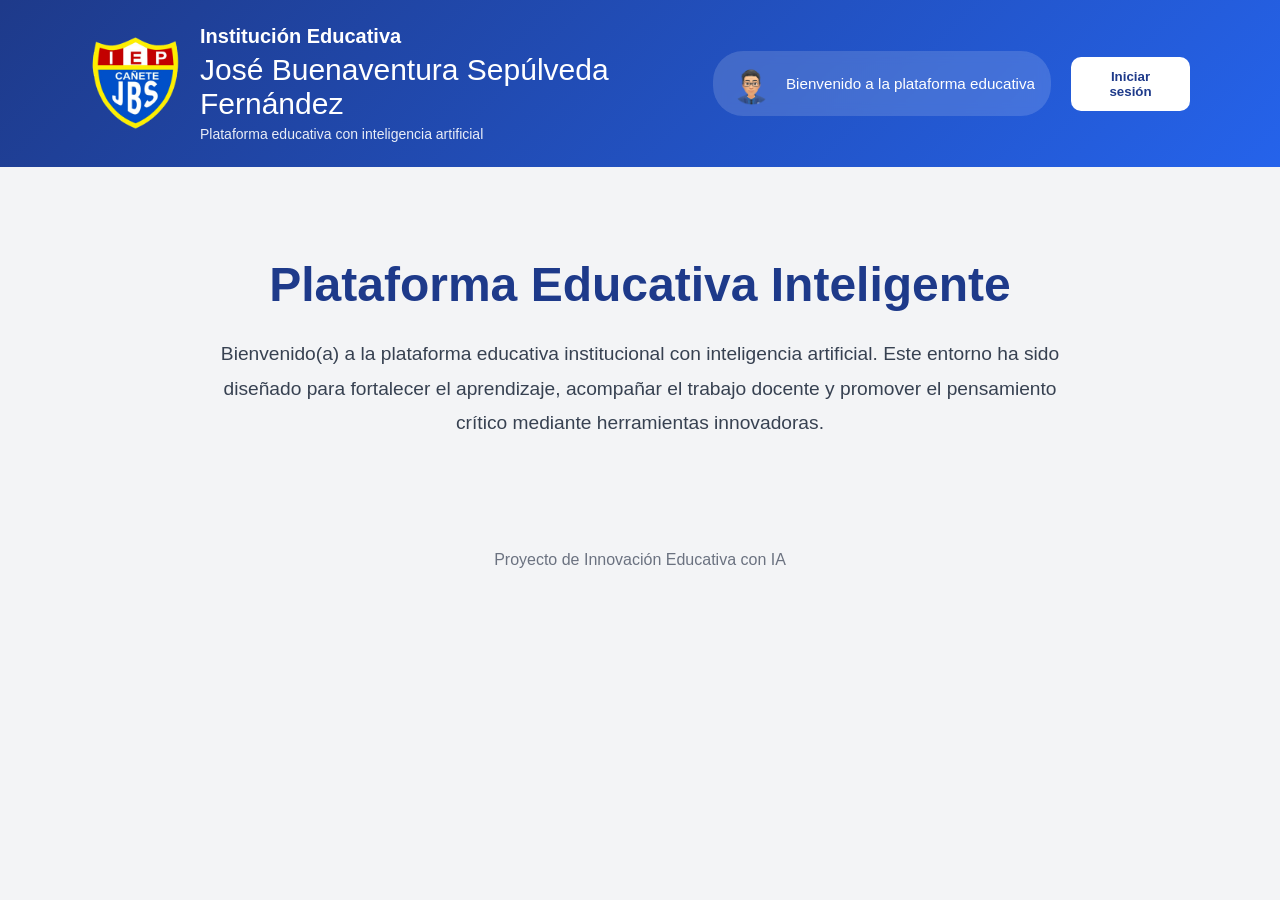
<file: index.html>
<!DOCTYPE html>
<html lang="es">
<head>
  <meta charset="UTF-8">
  <meta name="viewport" content="width=device-width, initial-scale=1.0">

  <title>Plataforma Educativa con IA</title>

  <!-- CSS -->
  <link rel="stylesheet" href="css/index.css">
</head>

<body>

<!-- ======================================================
     HEADER INSTITUCIONAL
====================================================== -->
<header class="header">

  <div class="header-contenido">

    <!-- INSIGNIA -->
    <img src="img/insignia.png" alt="Insignia" class="insignia">

    <!-- TEXTO -->
    <div class="texto-header">
      <h1>Institución Educativa</h1>

      <h2>
        José Buenaventura Sepúlveda Fernández
      </h2>

      <p>
        Plataforma educativa con inteligencia artificial
      </p>
    </div>

    <!-- IA -->
    <div class="ia-header">

      <img src="img/emoji.png"
           alt="Asistente IA"
           class="avatar-ia">

      <span id="mensaje-ia">
        Bienvenido a la plataforma educativa
      </span>

    </div>

    <!-- LOGIN -->
    <button class="btn-login"
            onclick="abrirModal()">

      Iniciar sesión

    </button>

  </div>

</header>

<!-- ======================================================
     PORTADA
====================================================== -->
<section class="portada">

  <h1>
    Plataforma Educativa Inteligente
  </h1>

  <p>
    Bienvenido(a) a la plataforma educativa institucional con inteligencia artificial.
    Este entorno ha sido diseñado para fortalecer el aprendizaje,
    acompañar el trabajo docente y promover el pensamiento crítico
    mediante herramientas innovadoras.
  </p>

</section>

<!-- ======================================================
     MODAL
====================================================== -->
<div class="modal" id="modal">

  <div class="modal-contenido">

    <h2>Selecciona tu acceso</h2>

    <p>
      Elige el tipo de usuario con el que deseas ingresar.
    </p>

    <div class="roles">

      <button onclick="irAdmin()">
        👨‍💼 Directivo
      </button>

      <button onclick="irDocente()">
        👩‍🏫 Docente
      </button>

      <button onclick="irEstudiante()">
        🧑‍🎓 Estudiante
      </button>

    </div>

  </div>

</div>

<!-- ======================================================
     FOOTER
====================================================== -->
<footer class="footer">

  <p>
    Proyecto de Innovación Educativa con IA
  </p>

</footer>

<!-- ======================================================
     SCRIPT
====================================================== -->
<script>

  function abrirModal() {
    document.getElementById("modal").style.display = "flex";
  }

  function irAdmin() {
    window.location.href = "admin.html";
  }

  function irDocente() {
    window.location.href = "docente.html";
  }

  function irEstudiante() {
    window.location.href = "estudiante.html";
  }

  /* CERRAR MODAL */
  window.onclick = function(e){

    const modal = document.getElementById("modal");

    if(e.target === modal){
      modal.style.display = "none";
    }

  }

</script>

</body>
</html>
</file>
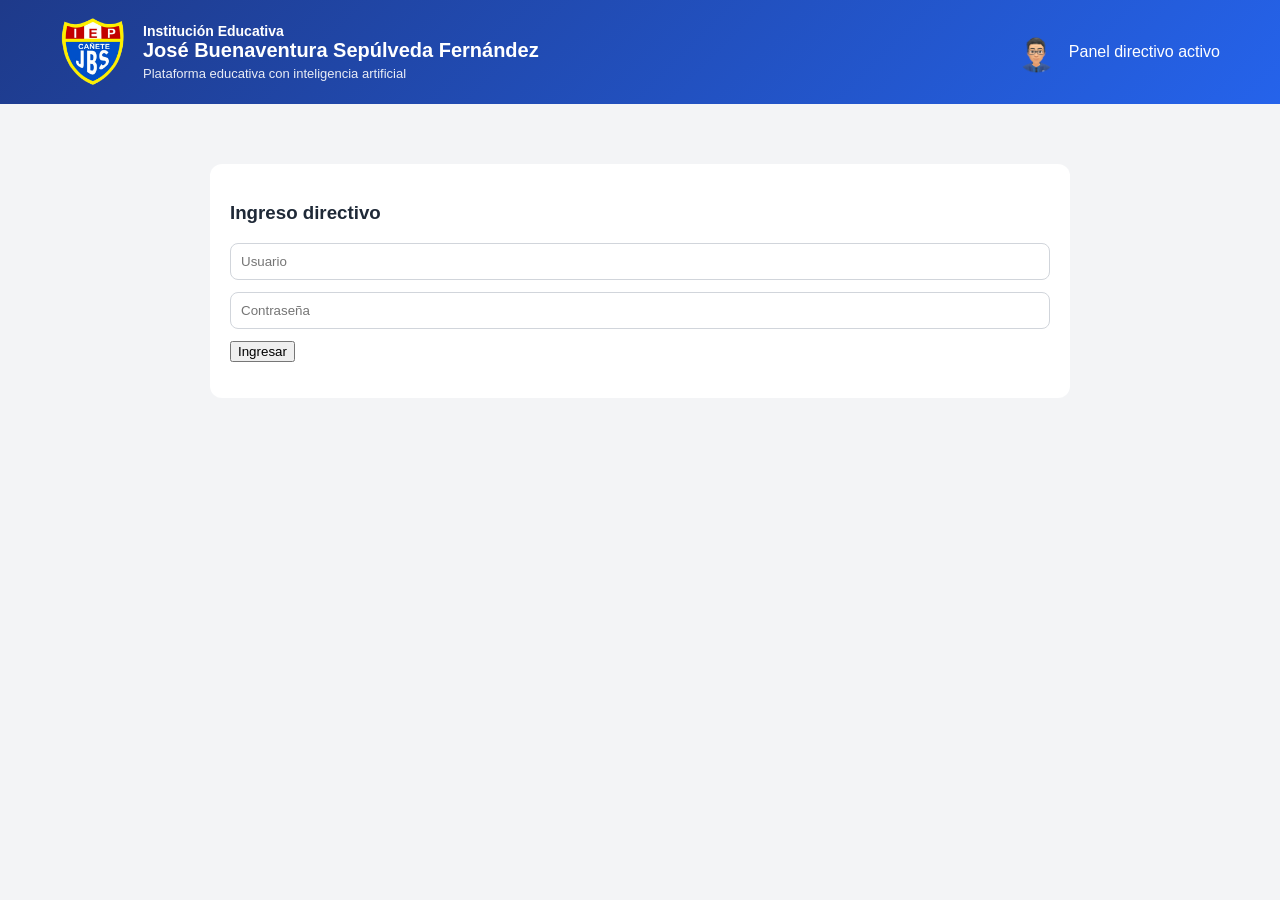
<file: admin.html>
<!DOCTYPE html>
<html lang="es">
<head>
  <meta charset="UTF-8">
  <title>Panel Directivo</title>
  <link rel="stylesheet" href="css/admin.css">
</head>
<body>

<!-- ===== HEADER ===== -->
<header class="header">
  <div class="header-contenido">
    <img src="img/insignia.png" class="insignia">

    <div class="texto-header">
      <h1>Institución Educativa</h1>
      <h2>José Buenaventura Sepúlveda Fernández</h2>
      <p>Plataforma educativa con inteligencia artificial</p>
    </div>

    <div class="ia-header">
      <img src="img/emoji.png" class="avatar-ia">
      <span id="mensaje-ia">Panel directivo activo</span>
    </div>
  </div>
</header>

<main class="contenedor">

  <!-- LOGIN -->
  <section id="loginAdmin" class="card">
    <h3>Ingreso directivo</h3>

    <input type="text" id="usuario" placeholder="Usuario" autocomplete="off">
    <input type="password" id="clave" placeholder="Contraseña" autocomplete="off">

    <button onclick="login()">Ingresar</button>
    <p id="error" class="mensaje error"></p>
  </section>

  <!-- PANEL -->
  <section id="panelAdmin" class="oculto">

    <section class="bienvenida">
      <h2 id="saludo">Bienvenido, Directivo</h2>
      <p>Desde este panel podrás registrar y gestionar a los docentes.</p>
    </section>

    <button class="btn-principal" onclick="mostrarFormulario()">Registrar docente</button>

    <!-- FORMULARIO -->
    <section id="formularioDocente" class="card oculto">
      <h3>Registro de docente</h3>

      <input type="text" id="dni" placeholder="DNI">
      <input type="text" id="nombre" placeholder="Nombres">
      <input type="email" id="correo" placeholder="Correo">
      <input type="text" id="celular" placeholder="Celular">

      <select id="area" onchange="verificarEPT()">
        <option value="">Seleccionar área</option>
        <option>Matemática</option>
        <option>Comunicación</option>
        <option>Ciencia y Tecnología</option>
        <option>Ciencias Sociales</option>
        <option>Tutoría</option>
        <option>Inglés</option>
        <option>Educación Religiosa</option>
        <option>Educación Física</option>
        <option>Desarrollo Personal, Ciudadanía y Cívica</option>
        <option>Educación para el Trabajo</option>
      </select>

      <select id="especialidadEPT" class="oculto">
        <option value="">Especialidad EPT</option>
        <option>Computación e Informática</option>
        <option>Gastronomía</option>
        <option>Mecánica Automotriz</option>
        <option>Construcciones Metálicas</option>
        <option>Carpintería</option>
        <option>Electricidad</option>
        <option>Agronomía</option>
        <option>Contabilidad</option>
      </select>

      <button onclick="agregarDocente()">Guardar docente</button>
      <button class="btn-secundario" onclick="volverATabla()">Volver</button>
    </section>

    <!-- TABLA -->
    <section class="card">
      <h3>Docentes registrados</h3>
      <p id="sinDocentes" class="mensaje"></p>

      <table id="tablaDocentes" class="tabla oculto">
        <thead>
          <tr>
            <th>DNI</th>
            <th>Nombre</th>
            <th>Área</th>
            <th>Especialidad</th>
            <th>Usuario</th>
            <th>Contraseña</th>
            <th>Acciones</th>
          </tr>
        </thead>
        <tbody id="listaDocentes"></tbody>
      </table>

      <div class="acciones-footer">
        <button class="btn-cerrar" onclick="cerrarSesion()">Cerrar sesión</button>
      </div>
    </section>

  </section>
</main>

<script src="js/admin.js"></script>
</body>
</html>
</file>
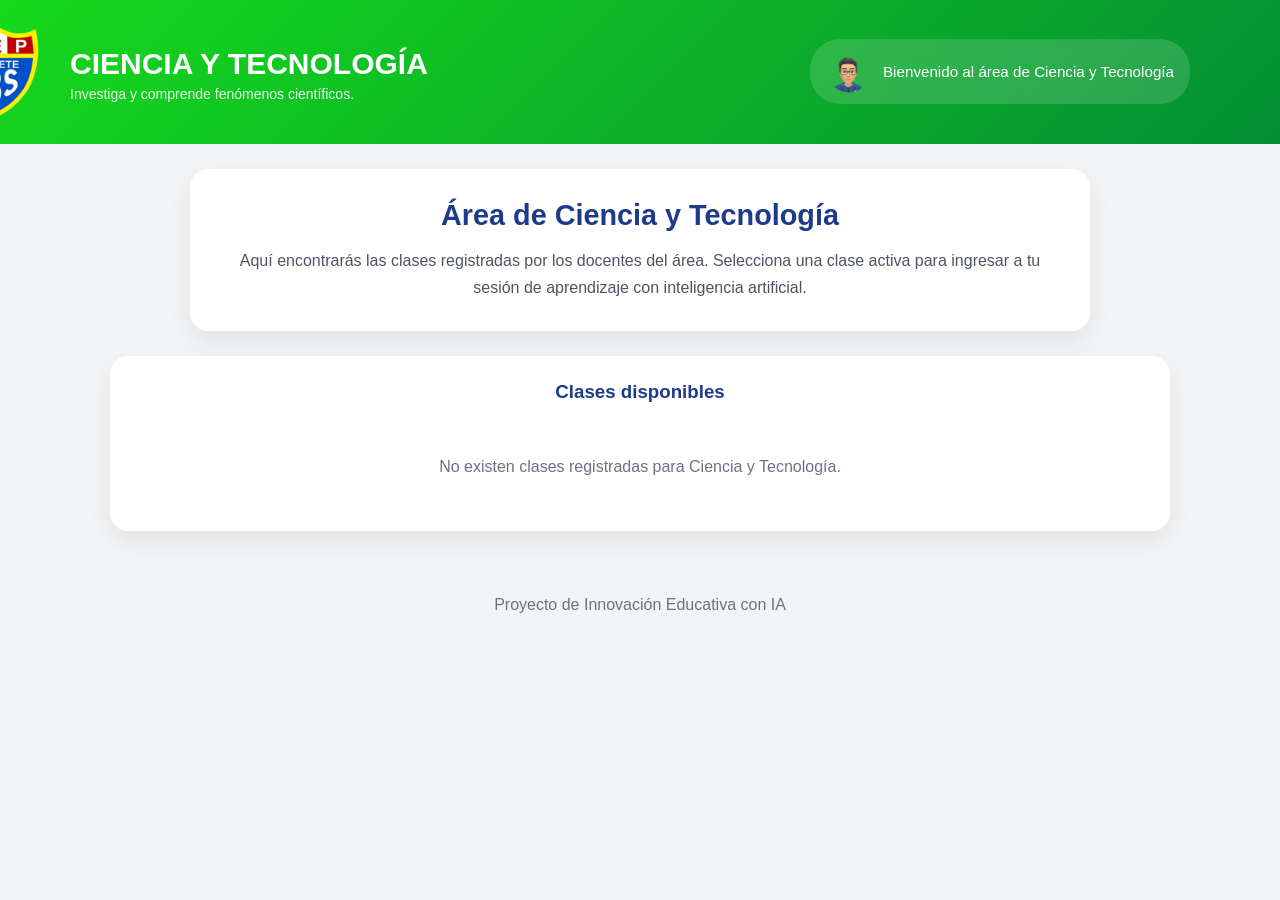
<file: cyt.html>
<!DOCTYPE html>
<html lang="es">
<head>
  <meta charset="UTF-8">
  <meta name="viewport" content="width=device-width, initial-scale=1.0">
  <title>Ciencia y Tecnología</title>

  <link rel="stylesheet" href="css/cyt.css">
</head>

<body>

<!-- ======================================================
     HEADER INSTITUCIONAL
====================================================== -->
<header class="header">

  <div class="header-contenido">

    <img
      src="img/insignia.png"
      alt="Insignia"
      class="insignia"
    >

    <div class="texto-header">

      <h2>
        CIENCIA Y TECNOLOGÍA
      </h2>

      <p>
        Investiga y comprende fenómenos científicos.
      </p>

    </div>

    <div class="ia-header">

      <img
        src="img/emoji.png"
        alt="Asistente IA"
        class="avatar-ia"
      >

      <span id="mensaje-ia">
        Bienvenido al área de Ciencia y Tecnología
      </span>

    </div>

  </div>

</header>

<!-- ======================================================
     BIENVENIDA CYT
====================================================== -->

<section class="bienvenida-cyt">

  <h2>
    Área de Ciencia y Tecnología
  </h2>

  <p>
    Aquí encontrarás las clases registradas por los docentes
    del área. Selecciona una clase activa para ingresar
    a tu sesión de aprendizaje con inteligencia artificial.
  </p>

</section>

<!-- ======================================================
     LISTADO DE CLASES
====================================================== -->

<main class="contenedor">

  <section class="card-listado">

    <h3>
      Clases disponibles
    </h3>

    <div id="listaClases">

      <!-- cyt.js cargará aquí las clases -->

    </div>

  </section>

</main>

<!-- ======================================================
     FOOTER
====================================================== -->

<footer class="footer">

  <p>
    Proyecto de Innovación Educativa con IA
  </p>

</footer>

<!-- ======================================================
     JS
====================================================== -->

<script src="js/cyt.js"></script>

</body>
</html>
</file>
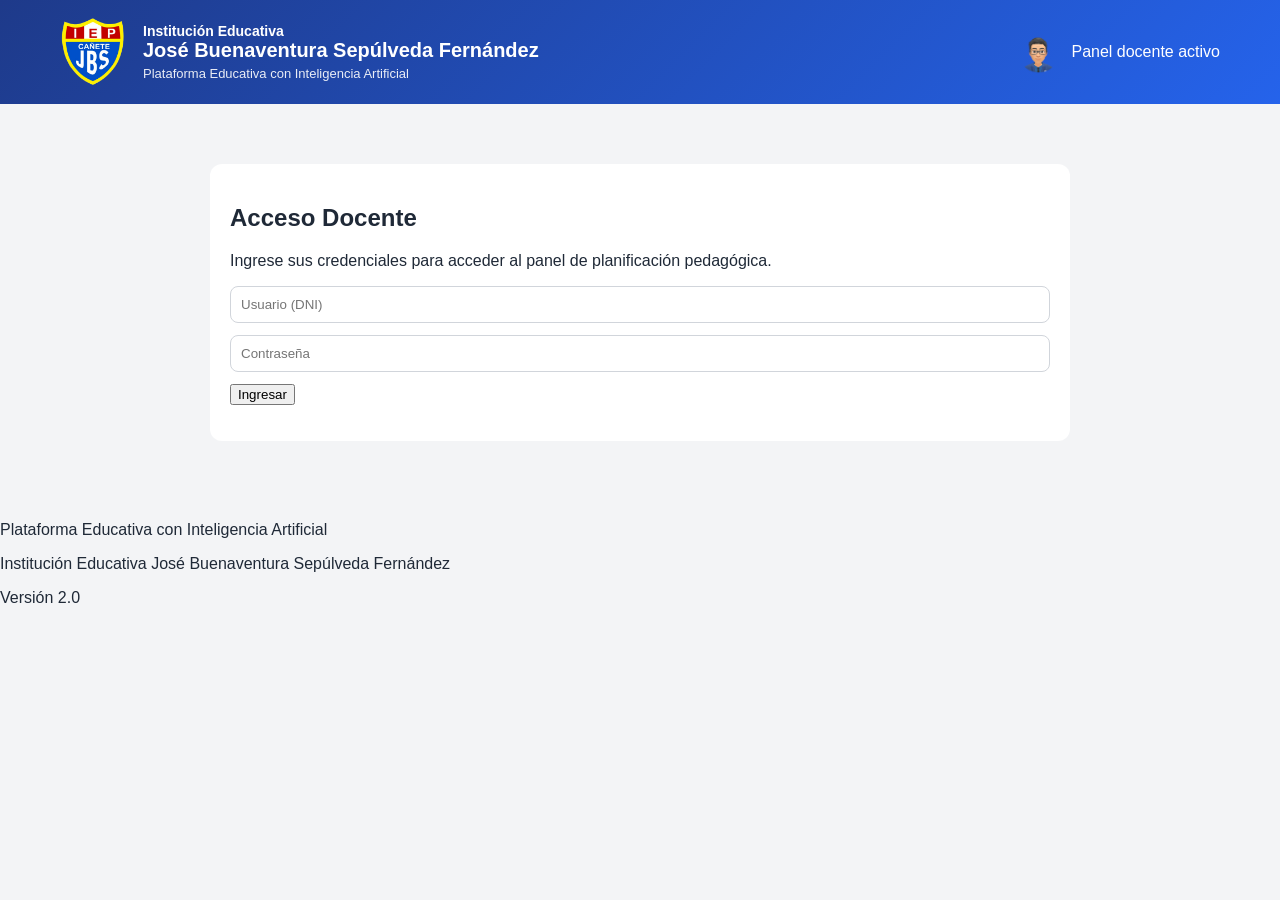
<file: docente.html>
<!DOCTYPE html>
<html lang="es">

<head>

    <meta charset="UTF-8">
    <meta name="viewport"
          content="width=device-width, initial-scale=1.0">

    <title>Panel Docente</title>

    <link rel="stylesheet"
          href="css/docente.css">

</head>

<body>

<!-- ======================================================
     HEADER INSTITUCIONAL
====================================================== -->

<header class="header">

    <div class="header-contenido">

        <img
            src="img/insignia.png"
            class="insignia"
            alt="Insignia">

        <div class="texto-header">

            <h1>
                Institución Educativa
            </h1>

            <h2>
                José Buenaventura Sepúlveda Fernández
            </h2>

            <p>
                Plataforma Educativa con Inteligencia Artificial
            </p>

        </div>

        <div class="ia-header">

            <img
                src="img/emoji.png"
                class="avatar-ia"
                alt="IA">

            <span id="mensaje-ia">
                Panel docente activo
            </span>

        </div>

    </div>

</header>

<!-- ======================================================
     CONTENEDOR GENERAL
====================================================== -->

<main class="contenedor">

<!-- ======================================================
     LOGIN DOCENTE
====================================================== -->

<section
    id="loginDocente"
    class="card login-card">

    <h2>
        Acceso Docente
    </h2>

    <p class="descripcion">

        Ingrese sus credenciales para acceder
        al panel de planificación pedagógica.

    </p>

    <input
        type="text"
        id="usuario"
        placeholder="Usuario (DNI)"
        autocomplete="off">

    <input
        type="password"
        id="clave"
        placeholder="Contraseña"
        autocomplete="off">

    <button onclick="loginDocente()">

        Ingresar

    </button>

    <p
        id="errorLogin"
        class="mensaje error">
    </p>

</section>

<!-- ======================================================
     PANEL DOCENTE
====================================================== -->

<section
    id="panelDocente"
    class="oculto">

<!-- ======================================================
     BIENVENIDA
====================================================== -->

<section class="bienvenida">

    <h2 id="saludo"></h2>

    <p>

        Bienvenido al nuevo entorno docente.

        Desde este panel podrás diseñar,
        publicar, activar y evaluar
        experiencias de aprendizaje con IA.

    </p>

</section>

<!-- ======================================================
     DASHBOARD
====================================================== -->

<section class="dashboard">

    <div class="dashboard-card">

        <span class="numero"
              id="totalClases">

            0

        </span>

        <p>

            Clases registradas

        </p>

    </div>

    <div class="dashboard-card">

        <span class="numero"
              id="clasesActivas">

            0

        </span>

        <p>

            Clases activas

        </p>

    </div>

    <div class="dashboard-card">

        <span class="numero"
              id="participaciones">

            0

        </span>

        <p>

            Participaciones

        </p>

    </div>

    <div class="dashboard-card">

        <span class="numero"
              id="promedioIA">

            IA

        </span>

        <p>

            Asistente pedagógico

        </p>

    </div>

</section>

<!-- ======================================================
     ACCIONES PRINCIPALES
====================================================== -->

<section class="barra-acciones">

    <button
        class="btn-principal"
        onclick="mostrarFormulario()">

        ➕ Nueva clase

    </button>

    <button
        class="btn-secundario"
        onclick="verResultados()">

        📊 Resultados

    </button>

    <button
        class="btn-secundario">

        📚 Historial

    </button>

    <button
        class="btn-secundario">

        🤖 IA Docente

    </button>

</section>

<!-- ======================================================
     FORMULARIO DE CLASE
====================================================== -->

<section
    id="formularioClase"
    class="card oculto">

    <h2>

        Información general

    </h2>

    <p class="descripcion">

        Complete la información inicial de la sesión.
        En las siguientes versiones este formulario
        será reemplazado por el Planificador Pedagógico
        basado en IA.

    </p>
        <!-- ======================================================
         PLANIFICADOR PEDAGÓGICO
    ====================================================== -->

    <section
      id="planificadorClase"
      class="card oculto"
    >

      <div class="titulo-planificador">

        <h2>
          Planificador Pedagógico con IA
        </h2>

        <p>
          Diseña experiencias de aprendizaje siguiendo la secuencia
          pedagógica de la plataforma educativa con inteligencia artificial.
        </p>

      </div>

      <!-- ==========================================
           INFORMACIÓN GENERAL
      =========================================== -->

      <div class="modulo-planificacion">

        <h3>
          Información General
        </h3>

        <div class="grid-2">

          <div>

            <label>Grado</label>

            <select id="grado">

              <option value="">Seleccione</option>

              <option>1°</option>
              <option>2°</option>
              <option>3°</option>
              <option>4°</option>
              <option>5°</option>

            </select>

          </div>

          <div>

            <label>Sección</label>

            <select id="seccion">

              <option value="">Seleccione</option>

              <option>A</option>
              <option>B</option>
              <option>C</option>
              <option>D</option>
              <option>E</option>
              <option>F</option>
              <option>G</option>
              <option>H</option>

            </select>

          </div>

        </div>

        <label>Tema</label>

        <input
          type="text"
          id="tema"
          placeholder="Tema de aprendizaje"
        >

        <label>Título de la sesión</label>

        <input
          type="text"
          id="titulo"
          placeholder="Título motivador"
        >

      </div>

      <!-- ==========================================
           EXPLORA
      =========================================== -->

      <div class="modulo-planificacion">

        <div class="cabecera-modulo">

          <h3>
            🔎 Explora
          </h3>

          <button
            class="btn-ia"
            onclick="generarExploraIA()"
          >
            Generar con IA
          </button>

        </div>

        <textarea
          id="explora"
          placeholder="Describe la actividad de exploración..."
        ></textarea>

      </div>

      <!-- ==========================================
           ANALIZA
      =========================================== -->

      <div class="modulo-planificacion">

        <div class="cabecera-modulo">

          <h3>
            🧠 Analiza
          </h3>

          <button
            class="btn-ia"
            onclick="generarAnalizaIA()"
          >
            Generar con IA
          </button>

        </div>

        <textarea
          id="analiza"
          placeholder="Preguntas de análisis..."
        ></textarea>

      </div>

      <!-- ==========================================
           DISEÑA
      =========================================== -->

      <div class="modulo-planificacion">

        <div class="cabecera-modulo">

          <h3>
            ⚙ Diseña
          </h3>

          <button
            class="btn-ia"
            onclick="generarDisenaIA()"
          >
            Generar con IA
          </button>

        </div>

        <textarea
          id="disena"
          placeholder="Actividad principal..."
        ></textarea>

      </div>

      <!-- ==========================================
           COMPRUEBA
      =========================================== -->

      <div class="modulo-planificacion">

        <div class="cabecera-modulo">

          <h3>
            ✅ Comprueba
          </h3>

          <button
            class="btn-ia"
            onclick="generarCompruebaIA()"
          >
            Generar con IA
          </button>

        </div>

        <textarea
          id="comprueba"
          placeholder="Verificación de aprendizajes..."
        ></textarea>

      </div>
            <!-- ==========================================
           COMUNICA
      =========================================== -->

      <div class="modulo-planificacion">

        <div class="cabecera-modulo">

          <h3>
            📢 Comunica
          </h3>

          <button
            class="btn-ia"
            onclick="generarComunicaIA()"
          >
            Generar con IA
          </button>

        </div>

        <textarea
          id="comunica"
          placeholder="Actividad para comunicar resultados..."
        ></textarea>

      </div>

      <!-- ==========================================
           REFLEXIONA
      =========================================== -->

      <div class="modulo-planificacion">

        <div class="cabecera-modulo">

          <h3>
            💡 Reflexiona
          </h3>

          <button
            class="btn-ia"
            onclick="generarReflexionaIA()"
          >
            Generar con IA
          </button>

        </div>

        <textarea
          id="reflexiona"
          placeholder="Metacognición y reflexión final..."
        ></textarea>

      </div>

      <!-- ==========================================
           PROPÓSITO
      =========================================== -->

      <div class="modulo-planificacion">

        <div class="cabecera-modulo">

          <h3>
            🎯 Propósito de aprendizaje
          </h3>

          <button
            class="btn-ia"
            onclick="generarPropositoIA()"
          >
            Generar con IA
          </button>

        </div>

        <textarea
          id="proposito"
          placeholder="Propósito de la sesión"
        ></textarea>

      </div>

      <!-- ==========================================
           CRITERIOS
      =========================================== -->

      <div class="modulo-planificacion">

        <div class="cabecera-modulo">

          <h3>
            ✔ Criterios de evaluación
          </h3>

          <button
            class="btn-ia"
            onclick="generarCriteriosIA()"
          >
            Generar con IA
          </button>

        </div>

        <textarea
          id="criterios"
          placeholder="Describe los criterios de evaluación..."
        ></textarea>

      </div>

      <!-- ==========================================
           PRODUCTO
      =========================================== -->

      <div class="modulo-planificacion">

        <h3>
          📦 Producto esperado
        </h3>

        <textarea
          id="producto"
          placeholder="Producto que elaborará el estudiante..."
        ></textarea>

      </div>

      <!-- ==========================================
           RECURSOS
      =========================================== -->

      <div class="modulo-planificacion">

        <h3>
          📂 Recursos de apoyo
        </h3>

        <input
          type="file"
          id="archivoSesion"
        >

      </div>

      <!-- ==========================================
           BOTONES
      =========================================== -->

      <div class="acciones-planificador">

        <button
          class="btn-principal"
          onclick="guardarClase()"
        >
          💾 Guardar clase
        </button>

        <button
          class="btn-secundario"
          onclick="volverATabla()"
        >
          ↩ Volver
        </button>

      </div>

    </section>

    <!-- ======================================================
         MIS CLASES
    ====================================================== -->

    <section class="card">

      <div class="cabecera-tabla">

        <h2>
          Mis clases registradas
        </h2>

        <div class="busqueda">

          <input
            type="text"
            id="buscarClase"
            placeholder="Buscar clase..."
          >

          <select id="filtroEstado">

            <option value="">
              Todos los estados
            </option>

            <option value="Registrada">
              Registrada
            </option>

            <option value="Activa">
              Activa
            </option>

            <option value="Desarrollada">
              Desarrollada
            </option>

          </select>

        </div>

      </div>

      <p
        id="sinClases"
        class="mensaje"
      >
      </p>

      <table
        id="tablaClases"
        class="tabla oculto"
      >

        <thead>

          <tr>

            <th>Estado</th>

            <th>Grado</th>

            <th>Sección</th>

            <th>Tema</th>

            <th>Título</th>

            <th>Acciones</th>

          </tr>

        </thead>

        <tbody>

        </tbody>

      </table>

    </section>
        <!-- ======================================================
         PANEL DE RESULTADOS
    ====================================================== -->

    <section
      id="panelResultados"
      class="card oculto"
    >

      <div class="cabecera-tabla">

        <h2>
          📊 Resultados de las sesiones
        </h2>

        <button
          class="btn-secundario"
          onclick="cerrarResultados()"
        >
          ← Volver
        </button>

      </div>

      <p class="descripcion">

        Aquí podrás visualizar la participación de los estudiantes
        en las sesiones desarrolladas mediante el Tutor IA.

      </p>

      <table
        id="tablaResultados"
        class="tabla"
      >

        <thead>

          <tr>

            <th>Estudiante</th>

            <th>Clase</th>

            <th>Tema</th>

            <th>Fecha</th>

            <th>Estado</th>

          </tr>

        </thead>

        <tbody>

        </tbody>

      </table>

    </section>

    <!-- ======================================================
         IA DOCENTE (PRÓXIMAMENTE)
    ====================================================== -->

    <section
      id="panelIA"
      class="card oculto"
    >

      <h2>
        🤖 IA Docente
      </h2>

      <p>

        Este módulo permitirá generar automáticamente:

      </p>

      <ul class="lista-ia">

        <li>✔ Propósitos de aprendizaje.</li>

        <li>✔ Criterios de evaluación.</li>

        <li>✔ Preguntas retadoras.</li>

        <li>✔ Actividades.</li>

        <li>✔ Recursos.</li>

        <li>✔ Metacognición.</li>

        <li>✔ Sesiones completas.</li>

        <li>✔ Imágenes educativas.</li>

      </ul>

      <div class="mensaje-info">

        Próximamente disponible.

      </div>

    </section>

    <!-- ======================================================
         PERFIL DOCENTE
    ====================================================== -->

    <section
      id="panelPerfil"
      class="card oculto"
    >

      <h2>

        👤 Mi perfil

      </h2>

      <div class="perfil-docente">

        <p>

          <strong>Nombre:</strong>

          <span id="perfilNombre">
            —
          </span>

        </p>

        <p>

          <strong>Usuario:</strong>

          <span id="perfilUsuario">
            —
          </span>

        </p>

        <p>

          <strong>Área:</strong>

          <span id="perfilArea">
            —
          </span>

        </p>

      </div>

    </section>

    <!-- ======================================================
         BOTONES INFERIORES
    ====================================================== -->

    <section class="acciones-footer">

      <button
        class="btn-principal"
        onclick="verResultados()"
      >

        📈 Ver resultados

      </button>

      <button
        class="btn-secundario"
      >

        📄 Exportar

      </button>

      <button
        class="btn-secundario"
      >

        📚 Historial

      </button>

      <button
        class="btn-cerrar"
        onclick="cerrarSesion()"
      >

        Cerrar sesión

      </button>

    </section>

  </section>

</main>

<!-- ======================================================
     FOOTER
====================================================== -->

<footer class="footer">

  <p>

    Plataforma Educativa con Inteligencia Artificial

  </p>

  <p>

    Institución Educativa José Buenaventura Sepúlveda Fernández

  </p>

  <p>

    Versión 2.0

  </p>

</footer>

<!-- ======================================================
     JAVASCRIPT
====================================================== -->

<script src="js/docentes.js"></script>

</body>

</html>
</file>
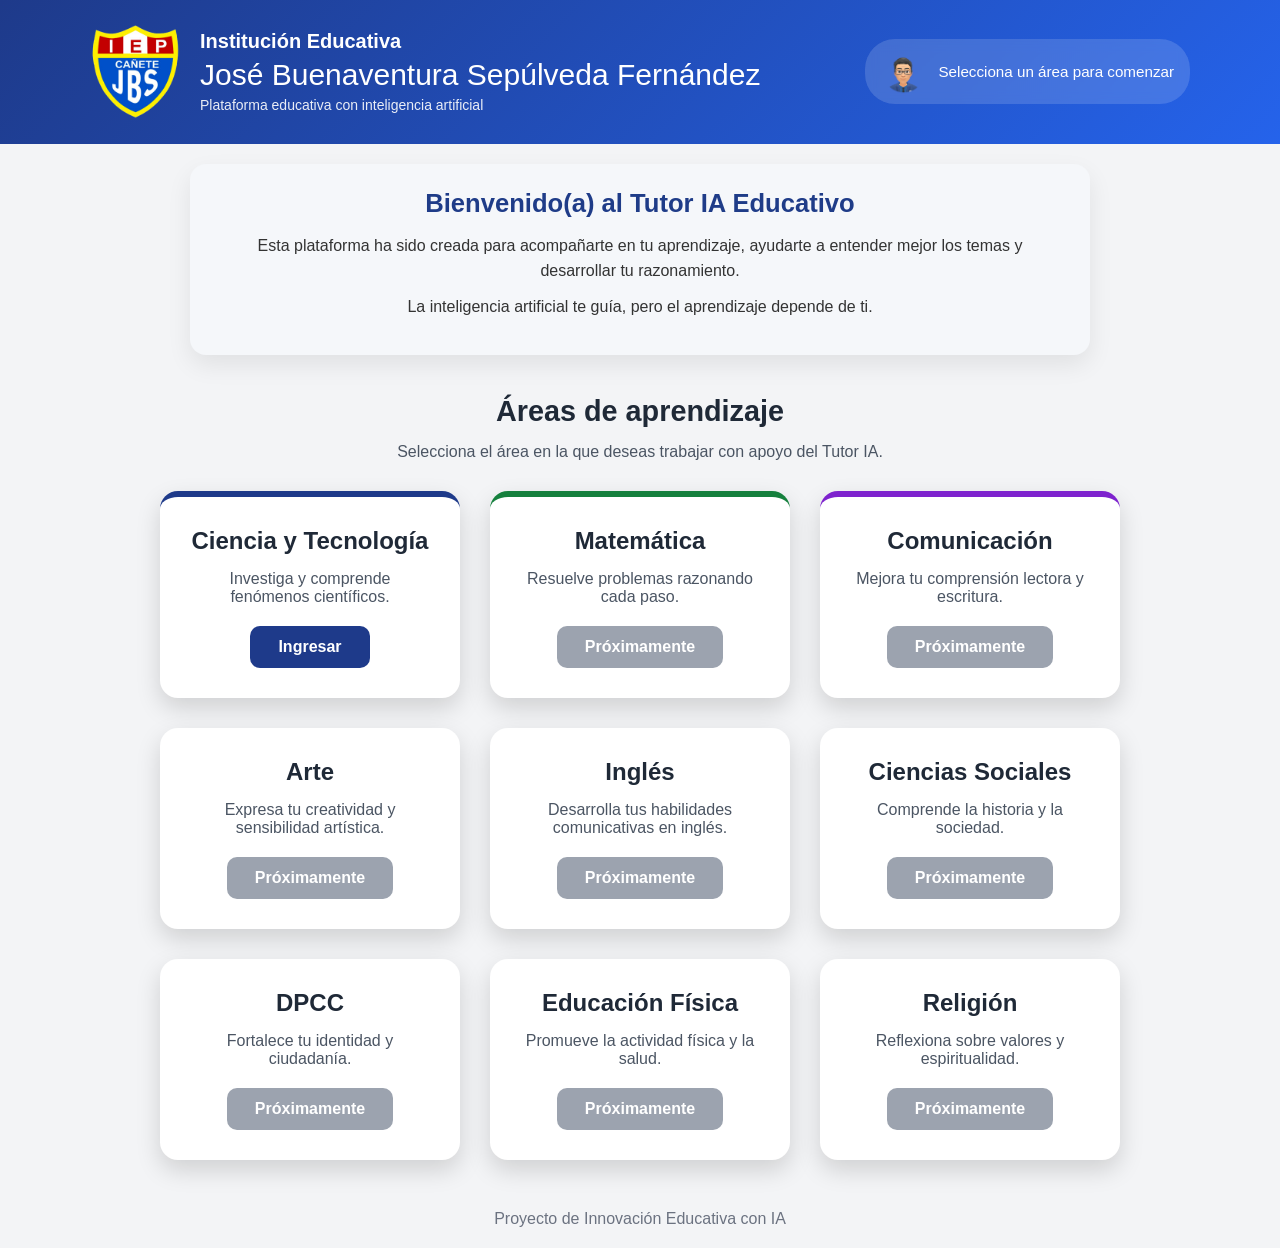
<file: estudiante.html>
<!DOCTYPE html>
<html lang="es">
<head>
  <meta charset="UTF-8">
  <title>Plataforma Educativa con IA</title>
  <link rel="stylesheet" href="css/estudiantes.css">
</head>

<body>

<header class="header">
  <div class="header-contenido">

    <img src="img/insignia.png" alt="Insignia" class="insignia">

    <div class="texto-header">
      <h1>Institución Educativa</h1>
      <h2>José Buenaventura Sepúlveda Fernández</h2>
      <p>Plataforma educativa con inteligencia artificial</p>
    </div>

    <div class="ia-header">
      <img src="img/emoji.png" alt="Asistente IA" class="avatar-ia">
      <span id="mensaje-ia">Selecciona un área para comenzar</span>
    </div>

  </div>
</header>

<section class="bienvenida">
  <h2>Bienvenido(a) al Tutor IA Educativo</h2>
  <p>
    Esta plataforma ha sido creada para acompañarte en tu aprendizaje,
    ayudarte a entender mejor los temas y desarrollar tu razonamiento.
  </p>
  <p>
    La inteligencia artificial te guía, pero el aprendizaje depende de ti.
  </p>
</section>

<main class="contenedor">

  <section class="intro">
    <h2>Áreas de aprendizaje</h2>
    <p>Selecciona el área en la que deseas trabajar con apoyo del Tutor IA.</p>
  </section>

  <section class="areas">

    <div class="area-card cyt">
      <h2>Ciencia y Tecnología</h2>
      <p>Investiga y comprende fenómenos científicos.</p>
      <a href="cyt.html" class="btn" onclick="seleccionarArea('cyt')">Ingresar</a>
    </div>

    <div class="area-card mate">
      <h2>Matemática</h2>
      <p>Resuelve problemas razonando cada paso.</p>
      <a href="#" class="btn disabled">Próximamente</a>
    </div>

    <div class="area-card comu">
      <h2>Comunicación</h2>
      <p>Mejora tu comprensión lectora y escritura.</p>
      <a href="#" class="btn disabled">Próximamente</a>
    </div>

    <div class="area-card arte">
      <h2>Arte</h2>
      <p>Expresa tu creatividad y sensibilidad artística.</p>
      <a href="#" class="btn disabled">Próximamente</a>
    </div>

    <div class="area-card ingles">
      <h2>Inglés</h2>
      <p>Desarrolla tus habilidades comunicativas en inglés.</p>
      <a href="#" class="btn disabled">Próximamente</a>
    </div>

    <div class="area-card sociales">
      <h2>Ciencias Sociales</h2>
      <p>Comprende la historia y la sociedad.</p>
      <a href="#" class="btn disabled">Próximamente</a>
    </div>

    <div class="area-card dpcc">
      <h2>DPCC</h2>
      <p>Fortalece tu identidad y ciudadanía.</p>
      <a href="#" class="btn disabled">Próximamente</a>
    </div>

    <div class="area-card ef">
      <h2>Educación Física</h2>
      <p>Promueve la actividad física y la salud.</p>
      <a href="#" class="btn disabled">Próximamente</a>
    </div>

    <div class="area-card religion">
      <h2>Religión</h2>
      <p>Reflexiona sobre valores y espiritualidad.</p>
      <a href="#" class="btn disabled">Próximamente</a>
    </div>

  </section>
</main>

<footer class="footer">
  <p>Proyecto de Innovación Educativa con IA</p>
</footer>

<script src="js/estudiante.js"></script>
</body>
</html>
</file>
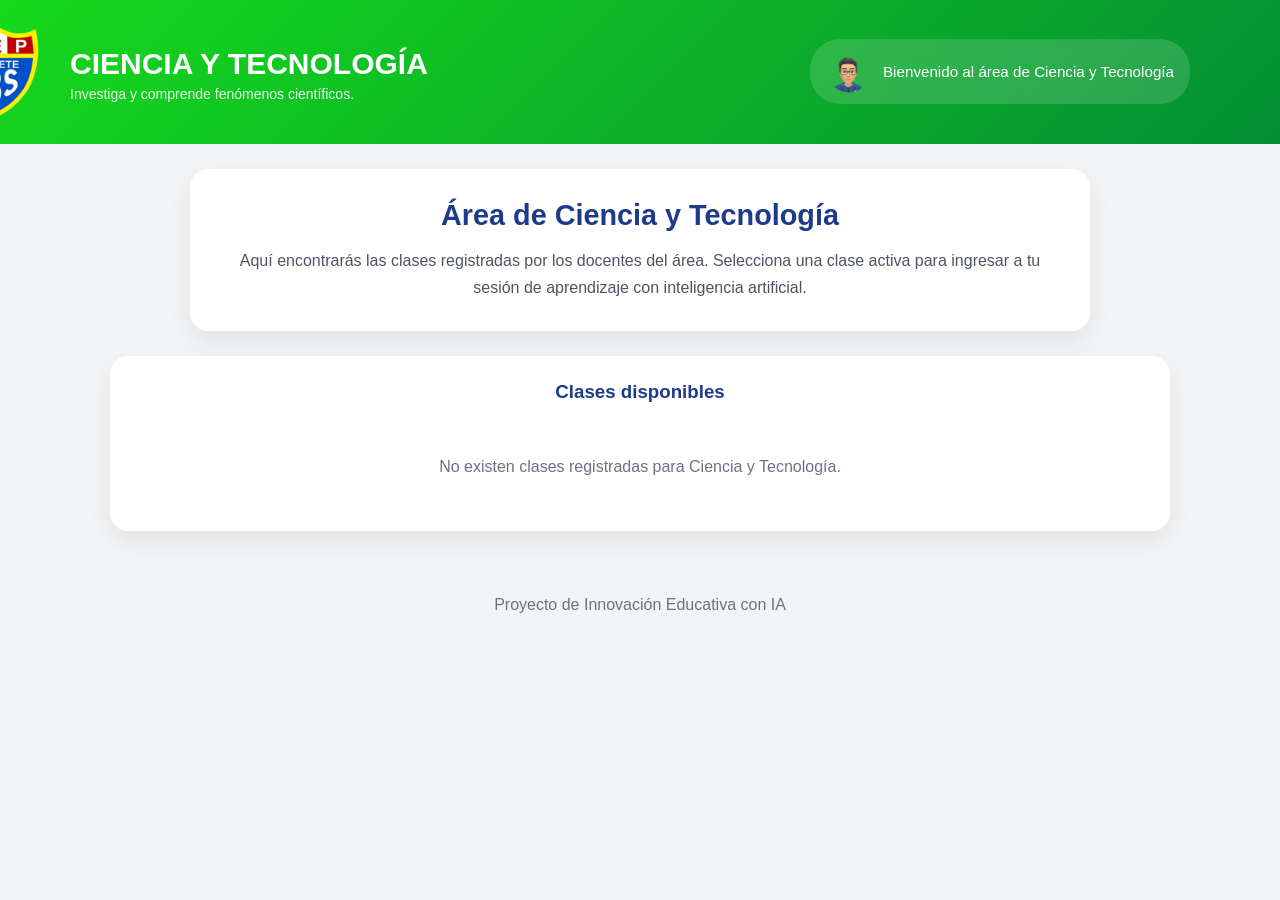
<file: sesioncyt.html>
<!DOCTYPE html>
<html lang="es">
<head>
  <meta charset="UTF-8">
  <title>Tutor IA - Ciencia y Tecnología</title>
  <link rel="stylesheet" href="css/sesioncyt.css">
</head>

<body>

<header class="header">
  <div class="header-contenido">

    <div class="titulo-cyt">
      <h1>Ciencia y Tecnología</h1>
      <p>Tutor IA educativo</p>
    </div>

    <div class="ia-cyt">
      <span id="mensaje-cyt">
        Listo para aprender
      </span>
    </div>

  </div>
</header>

<main class="contenedor">

<!-- ================= INICIO ================= -->
<section class="bienvenida" id="inicio">

  <h2>Ingreso a la sesión</h2>

  <p>
    <strong>Sección:</strong>
    <span id="seccionActiva"></span>
  </p>

  <p>
    <strong>Tema:</strong>
    <span id="temaActivo"></span>
  </p>

  <p>
    <strong>Docente:</strong>
    <span id="docenteActivo"></span>
  </p>

  <input
    type="text"
    id="codigoInput"
    placeholder="Ingrese el código de clase"
  >

  <button onclick="iniciarSesion()">
    Ingresar a la sesión
  </button>

</section>

<!-- ================= ACTIVACIÓN ================= -->
<section
  class="bienvenida"
  id="activacion"
  style="display:none;"
>

  <h2>Conocimientos previos</h2>

  <p>¿Qué sabes del tema?</p>
  <input type="text" id="idea1">

  <p>¿Dónde has visto este tema?</p>
  <input type="text" id="idea2">

  <p>¿Qué te gustaría aprender hoy?</p>
  <input type="text" id="idea3">

  <button onclick="continuarTutor()">
    Continuar
  </button>

</section>

<!-- ================= TUTOR IA ================= -->
<section
  class="bienvenida"
  id="tutor"
  style="display:none;"
>

  <h2>Tutor IA</h2>

  <div
    id="chatTutor"
    style="
      max-height:500px;
      overflow-y:auto;
      margin-bottom:15px;
      padding-right:5px;
    "
  ></div>

  <input
    type="text"
    id="respuestaTutor"
    placeholder="Escribe tu respuesta o pregunta..."
  >

  <button onclick="responderTutor()">
    Enviar respuesta
  </button>

  <button onclick="avanzarMetacognicion()">
    Ir a metacognición
  </button>

</section>

<!-- ================= METACOGNICIÓN ================= -->
<section
  class="bienvenida"
  id="metacognicion"
  style="display:none;"
>

  <h2>Metacognición</h2>

  <p>¿Qué aprendiste durante esta sesión?</p>
  <input type="text" id="p1">

  <p>¿Qué fue lo más difícil?</p>
  <input type="text" id="p2">

  <p>¿Cómo podrías mejorar tu aprendizaje?</p>
  <input type="text" id="p3">

  <button
    id="btnGuardar"
    disabled
    onclick="guardarRespuestas()"
  >
    Guardar respuestas
  </button>

  <p id="timer"></p>

</section>

<!-- ================= REGISTRO FINAL ================= -->
<section
  class="bienvenida"
  id="registroFinal"
  style="display:none;"
>

  <h2>Registro de participación</h2>

  <input
    type="text"
    id="nombreEstudiante"
    placeholder="Nombre o código del estudiante"
  >

  <input
    type="text"
    id="gradoEstudiante"
    placeholder="Grado"
  >

  <input
    type="text"
    id="seccionEstudiante"
    placeholder="Sección"
  >

  <button onclick="guardarParticipacion()">
    Finalizar sesión
  </button>

</section>

</main>

<script src="js/sesioncyt.js"></script>

</body>
</html>
</file>
<file: css/index.css>
/* ======================================================
   RESET
====================================================== */
*{
  margin:0;
  padding:0;
  box-sizing:border-box;
}

/* ======================================================
   BODY
====================================================== */
body{
  font-family:Arial, Helvetica, sans-serif;
  background:#f3f4f6;
  color:#1f2937;
}

/* ======================================================
   HEADER
====================================================== */
.header{
  background:linear-gradient(135deg,#1e3a8a,#2563eb);
  color:white;
  padding:25px 20px;
}

.header-contenido{
  max-width:1100px;
  margin:auto;
  display:flex;
  align-items:center;
  gap:20px;
}

.insignia{
  width:90px;
}

/* TEXTO */
.texto-header h1{
  font-size:20px;
  font-weight:bold;
}

.texto-header h2{
  font-size:30px;
  font-weight:normal;
  margin:5px 0;
}

.texto-header p{
  font-size:14px;
  opacity:0.9;
}

/* ======================================================
   IA HEADER
====================================================== */
.ia-header{
  margin-left:auto;
  display:flex;
  align-items:center;
  gap:12px;
  background:rgba(255,255,255,0.15);
  padding:10px 16px;
  border-radius:30px;
  backdrop-filter:blur(6px);
}

.avatar-ia{
  width:45px;
  height:45px;
  animation:flotar 2.5s ease-in-out infinite;
}

@keyframes flotar{

  0%{
    transform:translateY(0px) scale(1);
  }

  50%{
    transform:translateY(-5px) scale(1.05);
  }

  100%{
    transform:translateY(0px) scale(1);
  }

}

#mensaje-ia{
  font-size:0.95rem;
  font-weight:500;
  white-space:nowrap;
}

/* ======================================================
   BOTÓN LOGIN
====================================================== */
.btn-login{
  background:white;
  color:#1e3a8a;
  border:none;
  padding:12px 22px;
  border-radius:10px;
  font-weight:bold;
  cursor:pointer;
  transition:0.3s;
}

.btn-login:hover{
  background:#dbeafe;
}

/* ======================================================
   PORTADA
====================================================== */
.portada{
  max-width:1100px;
  margin:50px auto;
  padding:40px;
  text-align:center;
}

.portada h1{
  font-size:3rem;
  color:#1e3a8a;
  margin-bottom:25px;
}

.portada p{
  max-width:850px;
  margin:auto;
  font-size:1.2rem;
  line-height:1.8;
  color:#374151;
}

/* ======================================================
   MODAL
====================================================== */
.modal{
  position:fixed;
  inset:0;
  background:rgba(0,0,0,0.5);
  display:none;
  justify-content:center;
  align-items:center;
  z-index:999;
}

.modal-contenido{
  background:white;
  width:90%;
  max-width:450px;
  border-radius:18px;
  padding:35px;
  text-align:center;
  animation:aparecer 0.3s ease;
}

@keyframes aparecer{

  from{
    transform:scale(0.9);
    opacity:0;
  }

  to{
    transform:scale(1);
    opacity:1;
  }

}

.modal-contenido h2{
  color:#1e3a8a;
  margin-bottom:15px;
}

.modal-contenido p{
  color:#4b5563;
  margin-bottom:25px;
}

.roles{
  display:flex;
  flex-direction:column;
  gap:15px;
}

.roles button{
  padding:14px;
  border:none;
  border-radius:12px;
  background:#1e3a8a;
  color:white;
  font-size:1rem;
  cursor:pointer;
  transition:0.3s;
  font-weight:bold;
}

.roles button:hover{
  background:#2563eb;
}

/* ======================================================
   FOOTER
====================================================== */
.footer{
  text-align:center;
  padding:20px;
  color:#6b7280;
}

/* ======================================================
   RESPONSIVE
====================================================== */
@media(max-width:700px){

  .header-contenido{
    flex-direction:column;
    text-align:center;
  }

  .ia-header{
    margin-left:0;
  }

  .btn-login{
    margin-top:15px;
  }

  .portada h1{
    font-size:2rem;
  }

}
</file>
<file: css/admin.css>
* {
  box-sizing: border-box;
  font-family: 'Segoe UI', sans-serif;
}

body {
  margin: 0;
  background: #f3f4f6;
  color: #1f2937;
}

/* ===== HEADER ===== */
.header {
  background: linear-gradient(135deg, #1e3a8a, #2563eb);
  padding: 18px 0;
  color: white;
}

.header-contenido {
  max-width: 1200px;
  margin: auto;
  display: flex;
  align-items: center;
  gap: 18px;
  padding: 0 20px;
}

.insignia { width: 65px; }

.texto-header h1 { font-size: 14px; margin: 0; }
.texto-header h2 { font-size: 20px; margin: 0; }
.texto-header p { font-size: 13px; margin: 4px 0 0; opacity: .9; }

.ia-header {
  margin-left: auto;
  display: flex;
  align-items: center;
  gap: 10px;
}

.avatar-ia {
  width: 45px;
  cursor: pointer;
}

/* ===== CONTENIDO ===== */
.contenedor {
  max-width: 900px;
  margin: 40px auto;
  padding: 20px;
}

.card, .bienvenida {
  background: white;
  padding: 20px;
  border-radius: 12px;
  margin-bottom: 20px;
}

.btn-principal {
  background: #1e3a8a;
  color: white;
  border: none;
  padding: 12px 20px;
  border-radius: 10px;
  cursor: pointer;
  margin-bottom: 20px;
}

.btn-secundario {
  background: #6b7280;
  color: white;
  border: none;
  padding: 10px;
  border-radius: 8px;
  cursor: pointer;
  margin-top: 10px;
}

input, select, textarea {
  width: 100%;
  padding: 10px;
  margin-bottom: 12px;
  border-radius: 8px;
  border: 1px solid #d1d5db;
}

.tabla {
  width: 100%;
  border-collapse: collapse;
}

.tabla th, .tabla td {
  padding: 10px;
  border-bottom: 1px solid #e5e7eb;
  text-align: center;
}

.acciones button {
  margin: 0 4px;
  padding: 6px 10px;
  border-radius: 6px;
  border: none;
  cursor: pointer;
}

.activar { background: #2563eb; color: white; }
.desarrollada { background: #16a34a; color: white; }
.eliminar { background: #dc2626; color: white; }

.oculto { display: none; }

.mensaje { color: #6b7280; }
.error { color: #dc2626; }
/* ===== CERRAR SESIÓN ===== */
.acciones-footer {
  display: flex;
  justify-content: flex-end;
  margin-top: 15px;
}

.btn-cerrar {
  background: #dc2626;
  color: white;
  border: none;
  padding: 10px 16px;
  border-radius: 8px;
  cursor: pointer;
}

.btn-cerrar:hover {
  background: #b91c1c;
}
</file>
<file: css/cyt.css>
/* ======================================================
   RESET GENERAL
====================================================== */

*{
  margin:0;
  padding:0;
  box-sizing:border-box;
}

/* ======================================================
   BODY
====================================================== */

body{
  font-family: Arial, Helvetica, sans-serif;
  background:#f3f4f6;
  color:#1f2937;
}

/* ======================================================
   HEADER
====================================================== */

.header{
  background:linear-gradient(
    135deg,
    #15d91b,
    #048f34
  );
  color:white;
  padding:25px 20px;
}

.header-contenido{
  max-width:1100px;
  margin:auto;
  display:flex;
  align-items:center;
  gap:20px;
}

.insignia{
  width:90px;
  height:auto;
  transform: translateX(-140px);
}

/* ======================================================
   TEXTO HEADER
====================================================== */


.texto-header h2{
  font-size:30px;
  margin:5px 0;
  font-weight: arial black;
  transform: translateX(-130px);
}

.texto-header p{
  font-size:14px;
  opacity:.9;
   transform: translateX(-130px);
}

/* ======================================================
   IA HEADER
====================================================== */

.ia-header{
  margin-left:auto;
  display:flex;
  align-items:center;
  gap:12px;

  background:rgba(255,255,255,.15);

  padding:10px 16px;

  border-radius:30px;

  backdrop-filter:blur(6px);
}

.avatar-ia{
  width:45px;
  height:45px;

  animation:flotar 2.5s ease-in-out infinite;
}

@keyframes flotar{

  0%{
    transform:
    translateY(0px)
    scale(1);
  }

  50%{
    transform:
    translateY(-5px)
    scale(1.05);
  }

  100%{
    transform:
    translateY(0px)
    scale(1);
  }

}

#mensaje-ia{
  font-size:.95rem;
  font-weight:500;
}

/* ======================================================
   BIENVENIDA CYT
====================================================== */

.bienvenida-cyt{

  max-width:900px;

  margin:25px auto;

  background:white;

  padding:30px;

  border-radius:18px;

  text-align:center;

  box-shadow:
  0 10px 25px rgba(0,0,0,.08);
}

.bienvenida-cyt h2{

  color:#1e3a8a;

  margin-bottom:15px;

  font-size:1.8rem;
}

.bienvenida-cyt p{

  line-height:1.7;

  color:#4b5563;
}

/* ======================================================
   CONTENEDOR
====================================================== */

.contenedor{

  max-width:1100px;

  margin:auto;

  padding:0 20px 40px;
}

/* ======================================================
   LISTADO GENERAL
====================================================== */

.card-listado{

  background:white;

  padding:25px;

  border-radius:18px;

  box-shadow:
  0 10px 25px rgba(0,0,0,.08);
}

.card-listado h3{

  text-align:center;

  margin-bottom:25px;

  color:#1e3a8a;
}

/* ======================================================
   LISTA DE CLASES
====================================================== */

#listaClases{

  display:grid;

  grid-template-columns:
  repeat(auto-fit,minmax(300px,1fr));

  gap:20px;
}

/* ======================================================
   TARJETA CLASE
====================================================== */

.clase-card{

  background:#ffffff;

  border-top:
  6px solid #1e3a8a;

  border-radius:16px;

  padding:20px;

  box-shadow:
  0 8px 18px rgba(0,0,0,.10);

  transition:.3s;
}

.clase-card:hover{

  transform:
  translateY(-5px);
}

.clase-card h4{

  color:#1e3a8a;

  margin-bottom:12px;
}

.clase-card p{

  margin-bottom:8px;

  color:#374151;
}

.estado-activa{

  color:#16a34a;

  font-weight:bold;
}

.estado-registrada{

  color:#6b7280;

  font-weight:bold;
}

/* ======================================================
   BOTÓN INGRESAR
====================================================== */

.btn-ingresar{

  display:inline-block;

  margin-top:15px;

  background:#1e3a8a;

  color:white;

  text-decoration:none;

  padding:10px 20px;

  border-radius:10px;

  font-weight:bold;

  transition:.3s;
}

.btn-ingresar:hover{

  background:#1e40af;
}

/* ======================================================
   MENSAJE VACÍO
====================================================== */

.sin-clases{

  text-align:center;

  color:#6b7280;

  padding:30px;
}

/* ======================================================
   FOOTER
====================================================== */

.footer{

  text-align:center;

  padding:25px;

  color:#6b7280;
}

/* ======================================================
   RESPONSIVE
====================================================== */

@media(max-width:700px){

  .header-contenido{

    flex-direction:column;

    text-align:center;
  }

  .ia-header{

    margin-left:0;

    margin-top:15px;
  }

  .texto-header h2{

    font-size:24px;
  }

}
</file>
<file: css/docente.css>
* {
  box-sizing: border-box;
  font-family: 'Segoe UI', sans-serif;
}

body {
  margin: 0;
  background: #f3f4f6;
  color: #1f2937;
}

/* ===== HEADER ===== */
.header {
  background: linear-gradient(135deg, #1e3a8a, #2563eb);
  padding: 18px 0;
  color: white;
}

.header-contenido {
  max-width: 1200px;
  margin: auto;
  display: flex;
  align-items: center;
  gap: 18px;
  padding: 0 20px;
}

.insignia { width: 65px; }

.texto-header h1 { font-size: 14px; margin: 0; }
.texto-header h2 { font-size: 20px; margin: 0; }
.texto-header p { font-size: 13px; margin: 4px 0 0; opacity: .9; }

.ia-header {
  margin-left: auto;
  display: flex;
  align-items: center;
  gap: 10px;
}

.avatar-ia {
  width: 45px;
  cursor: pointer;
}

/* ===== CONTENIDO ===== */
.contenedor {
  max-width: 900px;
  margin: 40px auto;
  padding: 20px;
}

.card, .bienvenida {
  background: white;
  padding: 20px;
  border-radius: 12px;
  margin-bottom: 20px;
}

.btn-principal {
  background: #1e3a8a;
  color: white;
  border: none;
  padding: 12px 20px;
  border-radius: 10px;
  cursor: pointer;
  margin-bottom: 20px;
}

.btn-secundario {
  background: #6b7280;
  color: white;
  border: none;
  padding: 10px;
  border-radius: 8px;
  cursor: pointer;
  margin-top: 10px;
}

input, select, textarea {
  width: 100%;
  padding: 10px;
  margin-bottom: 12px;
  border-radius: 8px;
  border: 1px solid #d1d5db;
}

.tabla {
  width: 100%;
  border-collapse: collapse;
}

.tabla th, .tabla td {
  padding: 10px;
  border-bottom: 1px solid #e5e7eb;
  text-align: center;
}

.acciones button {
  margin: 0 4px;
  padding: 6px 10px;
  border-radius: 6px;
  border: none;
  cursor: pointer;
}

.activar { background: #2563eb; color: white; }
.desarrollada { background: #16a34a; color: white; }
.eliminar { background: #dc2626; color: white; }

.oculto { display: none; }

.mensaje { color: #6b7280; }
.error { color: #dc2626; }
/* ===== CERRAR SESIÓN ===== */
.acciones-footer {
  display: flex;
  justify-content: flex-end;
  margin-top: 15px;
}

.btn-cerrar {
  background: #dc2626;
  color: white;
  border: none;
  padding: 10px 16px;
  border-radius: 8px;
  cursor: pointer;
}

.btn-cerrar:hover {
  background: #b91c1c;
}
</file>
<file: css/estudiantes.css>
/* ======================================================
   RESET GENERAL
====================================================== */
* {
  box-sizing: border-box;
  margin: 0;
  padding: 0;
}

/* ======================================================
   ESTILOS GENERALES
====================================================== */
body {
  font-family: Arial, Helvetica, sans-serif;
  background: #f3f4f6;
  color: #1f2937;
}

/* ======================================================
   HEADER INSTITUCIONAL + IA
====================================================== */
.header {
  background: linear-gradient(135deg, #1e3a8a, #2563eb);
  color: white;
  padding: 25px 20px;
}

.header-contenido {
  max-width: 1100px;
  margin: auto;
  display: flex;
  align-items: center;
  gap: 20px;
}

.insignia {
  width: 90px;
  height: auto;
}

/* TEXTO INSTITUCIONAL */
.texto-header h1 {
  font-size: 20px;
  margin: 0;
  font-weight: bold;
}

.texto-header h2 {
  font-size: 30px;
  margin: 5px 0;
  font-weight: normal;
}

.texto-header p {
  font-size: 14px;
  opacity: 0.9;
  margin: 0;
}

/* ======================================================
   ASISTENTE IA (EMOJI ANIMADO)
====================================================== */
.ia-header {
  margin-left: auto;
  display: flex;
  align-items: center;
  gap: 12px;
  background: rgba(255,255,255,0.15);
  padding: 10px 16px;
  border-radius: 30px;
  backdrop-filter: blur(6px);
}

/* EMOJI IA */
.avatar-ia {
  width: 45px;
  height: 45px;

  /* animación de vida */
  animation: flotar 2.5s ease-in-out infinite;
}

/* animación suave tipo “asistente vivo” */
@keyframes flotar {
  0% { transform: translateY(0px) scale(1); }
  50% { transform: translateY(-5px) scale(1.05); }
  100% { transform: translateY(0px) scale(1); }
}

/* MENSAJE IA */
#mensaje-ia {
  font-size: 0.95rem;
  font-weight: 500;
  white-space: nowrap;
}

/* ======================================================
   TARJETA DE BIENVENIDA
====================================================== */
.bienvenida {
  max-width: 900px;
  margin: 20px auto 10px auto;
  padding: 25px 30px;
  background: #f5f7fa;
  border-radius: 16px;
  box-shadow: 0 10px 25px rgba(0,0,0,0.08);
  text-align: center;
}

.bienvenida h2 {
  margin-bottom: 15px;
  color: #1f3c88;
  font-size: 1.6rem;
}

.bienvenida p {
  color: #333;
  line-height: 1.6;
  margin-bottom: 10px;
  font-size: 1rem;
}

/* ======================================================
   CONTENEDOR PRINCIPAL
====================================================== */
.contenedor {
  max-width: 1100px;
  margin: auto;
  padding: 30px 20px;
}

/* ======================================================
   INTRO / TÍTULO ÁREAS
====================================================== */
.intro {
  text-align: center;
  margin-bottom: 30px;
}

.intro h2 {
  font-size: 1.8em;
  margin-bottom: 15px;
}

.intro p {
  max-width: 700px;
  margin: auto;
  color: #4b5563;
}

/* ======================================================
   ÁREAS
====================================================== */
.areas {
  display: flex;
  gap: 30px;
  justify-content: center;
  flex-wrap: wrap;
}

/* TARJETAS */
.area-card {
  background: white;
  width: 300px;
  padding: 30px;
  border-radius: 18px;
  text-align: center;
  box-shadow: 0 10px 25px rgba(0,0,0,0.15);
  transition: transform 0.3s ease, box-shadow 0.3s ease;
}

.area-card:hover {
  transform: translateY(-12px);
  box-shadow: 0 20px 40px rgba(0,0,0,0.25);
}

.area-card h2 {
  margin-bottom: 15px;
}

.area-card p {
  color: #4b5563;
}

/* COLORES POR ÁREA */
.cyt { border-top: 6px solid #1e3a8a; }
.mate { border-top: 6px solid #15803d; }
.comu { border-top: 6px solid #7e22ce; }

/* ======================================================
   BOTONES
====================================================== */
.btn {
  display: inline-block;
  margin-top: 20px;
  padding: 12px 28px;
  background: #1e3a8a;
  color: white;
  text-decoration: none;
  border-radius: 10px;
  font-weight: bold;
  transition: background 0.3s ease;
}

.btn:hover {
  background: #1e40af;
}

.btn.disabled {
  background: #9ca3af;
  pointer-events: none;
}

/* ======================================================
   FOOTER
====================================================== */
.footer {
  text-align: center;
  padding: 20px;
  color: #6b7280;
}

/* ======================================================
   RESPONSIVE
====================================================== */
@media (max-width: 600px) {
  .header-contenido {
    flex-direction: column;
    text-align: center;
  }

  .insignia {
    width: 70px;
  }

  .ia-header {
    margin-left: 0;
    margin-top: 15px;
  }
}
</file>
<file: css/sesioncyt.css>
/* ======================================================
   RESET GENERAL
====================================================== */
* {
  box-sizing: border-box;
  margin: 0;
  padding: 0;
  font-family: 'Segoe UI', sans-serif;
}

/* ======================================================
   BODY
====================================================== */
body {
  background: #f3f4f6;
  color: #1f2937;
}

/* BLOQUEO CUANDO MODAL ESTÁ ACTIVO */
body.bloqueado {
  overflow: hidden;
}

/* ======================================================
   MODAL SELECCIÓN DE ROL
====================================================== */
.modal-rol {
  position: fixed;
  inset: 0;
  background: rgba(0, 0, 0, 0.55);
  display: flex;
  align-items: center;
  justify-content: center;
  z-index: 9999;
}

.modal-contenido {
  background: white;
  padding: 30px 28px;
  border-radius: 16px;
  text-align: center;
  max-width: 360px;
  width: 90%;
  box-shadow: 0 20px 40px rgba(0,0,0,0.25);
  animation: aparecer 0.35s ease;
}

.modal-contenido h2 {
  font-size: 22px;
  color: #1e3a8a;
  margin-bottom: 8px;
}

.modal-contenido p {
  font-size: 14px;
  color: #555;
  margin-bottom: 20px;
}

.botones-rol {
  display: flex;
  gap: 12px;
  justify-content: center;
}

.botones-rol button {
  flex: 1;
  padding: 12px;
  border-radius: 10px;
  font-size: 14px;
  font-weight: 600;
}

/* ANIMACIÓN MODAL */
@keyframes aparecer {
  from {
    opacity: 0;
    transform: scale(0.95);
  }
  to {
    opacity: 1;
    transform: scale(1);
  }
}

/* ======================================================
   HEADER CYT
====================================================== */
.header {
  background: linear-gradient(135deg, #10ce1d, #039f1d);
  color: white;
  padding: 20px;
}

.header-contenido {
  max-width: 1100px;
  margin: auto;
  display: flex;
  align-items: center;
  gap: 16px;
}

/* INSIGNIA */
.insignia {
  width: 60px;
  height: auto;
}

/* TITULO INSTITUCIONAL */
.titulo-cyt h1 {
  font-size: 22px;
  font-weight: 600;
}

.titulo-cyt p {
  font-size: 14px;
  opacity: 0.9;
  margin-top: 2px;
}

/* IA / AVATAR */
.ia-cyt {
  margin-left: auto;
  display: flex;
  align-items: center;
  gap: 10px;
  background: rgba(255, 255, 255, 0.15);
  padding: 8px 14px;
  border-radius: 25px;
}

.avatar-ia {
  width: 40px;
  height: 40px;
  animation: flotar 2.5s ease-in-out infinite;
}

@keyframes flotar {
  0%   { transform: translateY(0); }
  50%  { transform: translateY(-4px); }
  100% { transform: translateY(0); }
}

/* ======================================================
   TITULO DEL ÁREA
====================================================== */
.titulo-area {
  text-align: center;
  padding: 18px 20px 10px;
}

.titulo-area h1 {
  font-size: 30px;
  font-weight: 700;
  color: #1e3a8a;
}

.titulo-area p {
  font-size: 16px;
  color: #555;
  margin-top: 6px;
}

/* ======================================================
   CONTENEDOR PRINCIPAL
====================================================== */
.contenedor {
  max-width: 650px;
  margin: 15px auto;
  padding: 20px;
}

/* ======================================================
   TARJETAS (SECCIONES)
====================================================== */
.bienvenida {
  background: white;
  padding: 20px;
  border-radius: 12px;
  box-shadow: 0 10px 25px rgba(0, 0, 0, 0.08);
  margin-bottom: 15px;
}

/* ======================================================
   INPUTS
====================================================== */
input {
  width: 100%;
  padding: 12px;
  margin-top: 6px;
  margin-bottom: 12px;
  border-radius: 8px;
  border: 1px solid #d1d5db;
  font-size: 14px;
}

/* ======================================================
   BOTONES
====================================================== */
button {
  padding: 12px 20px;
  background: #1e3a8a;
  color: white;
  border: none;
  border-radius: 8px;
  cursor: pointer;
  transition: background 0.3s;
}

button:hover {
  background: #2563eb;
}

button:disabled {
  background: #9ca3af;
  cursor: not-allowed;
}

/* ======================================================
   TIMER
====================================================== */
#timer {
  margin-top: 10px;
  font-size: 14px;
  color: #6b7280;
}

/* ======================================================
   FOOTER
====================================================== */
.footer {
  text-align: center;
  padding: 15px;
  font-size: 13px;
  color: #6b7280;
}
</file>
